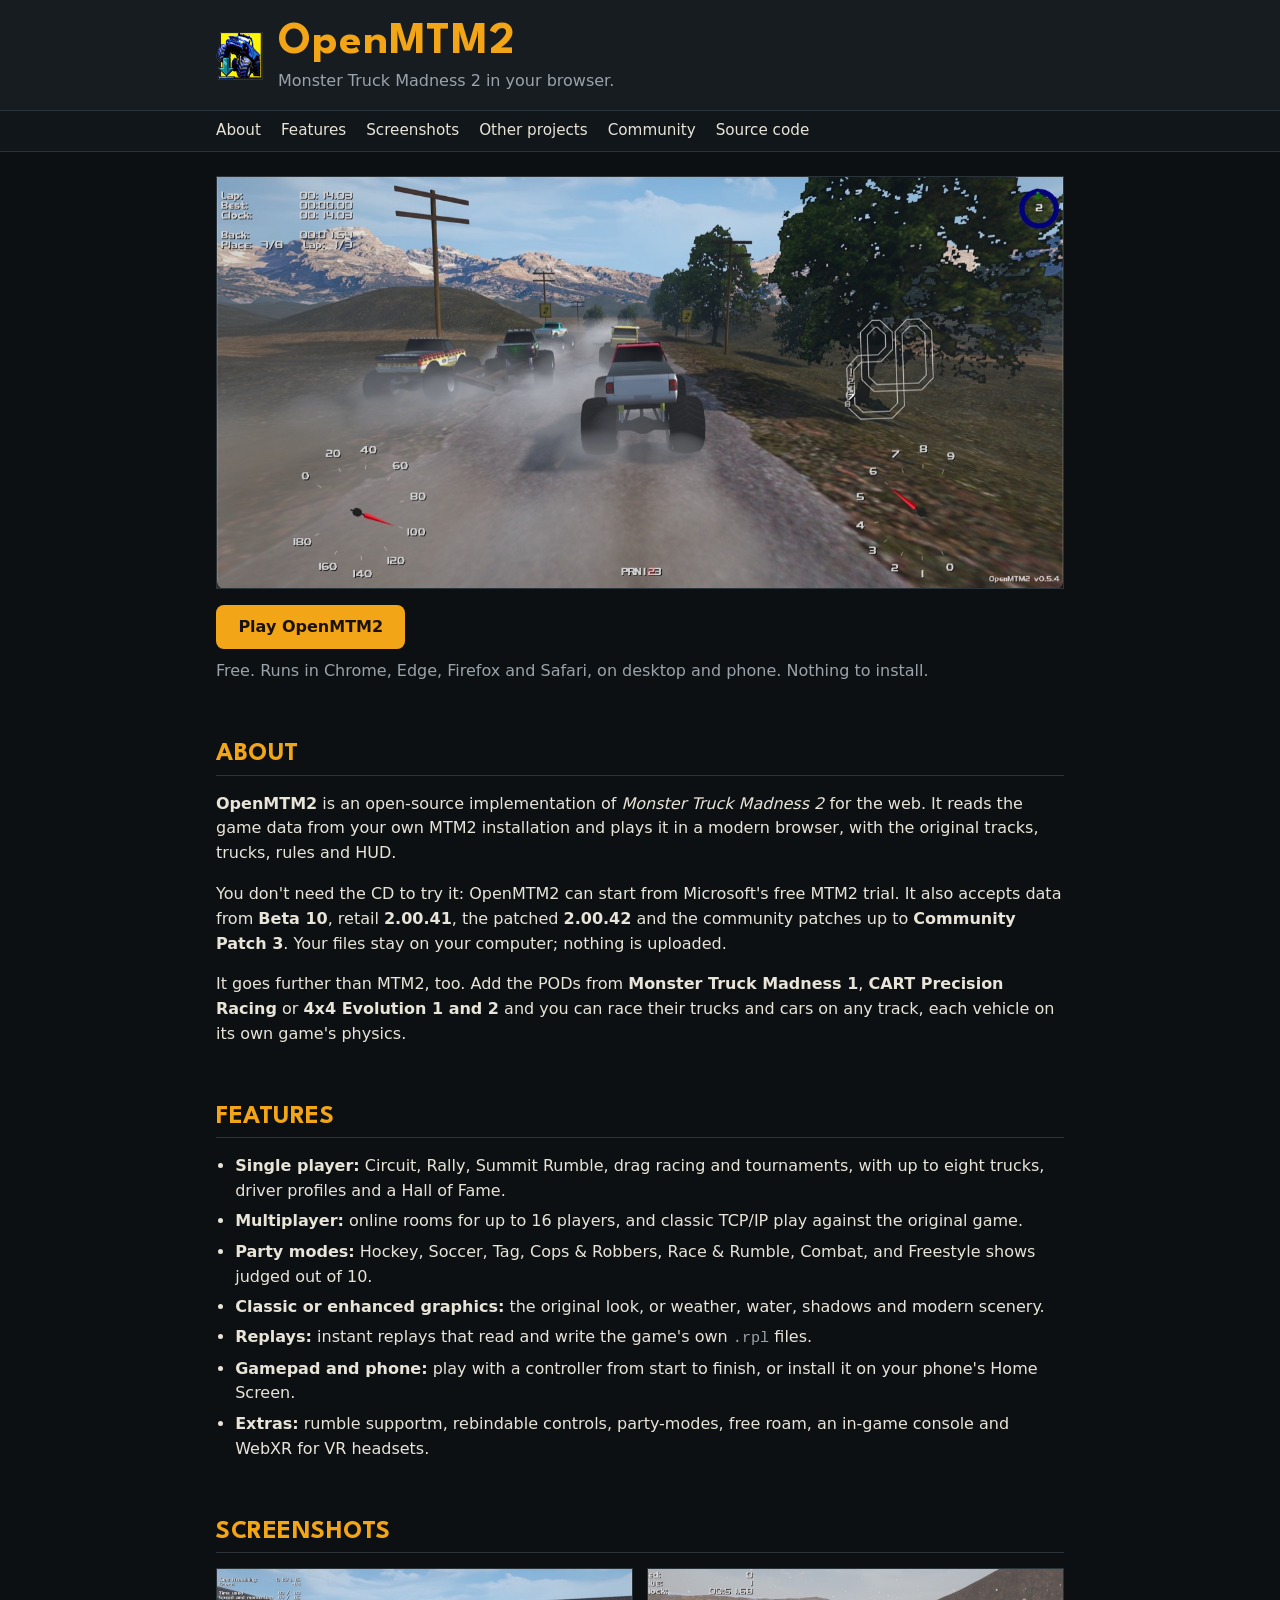
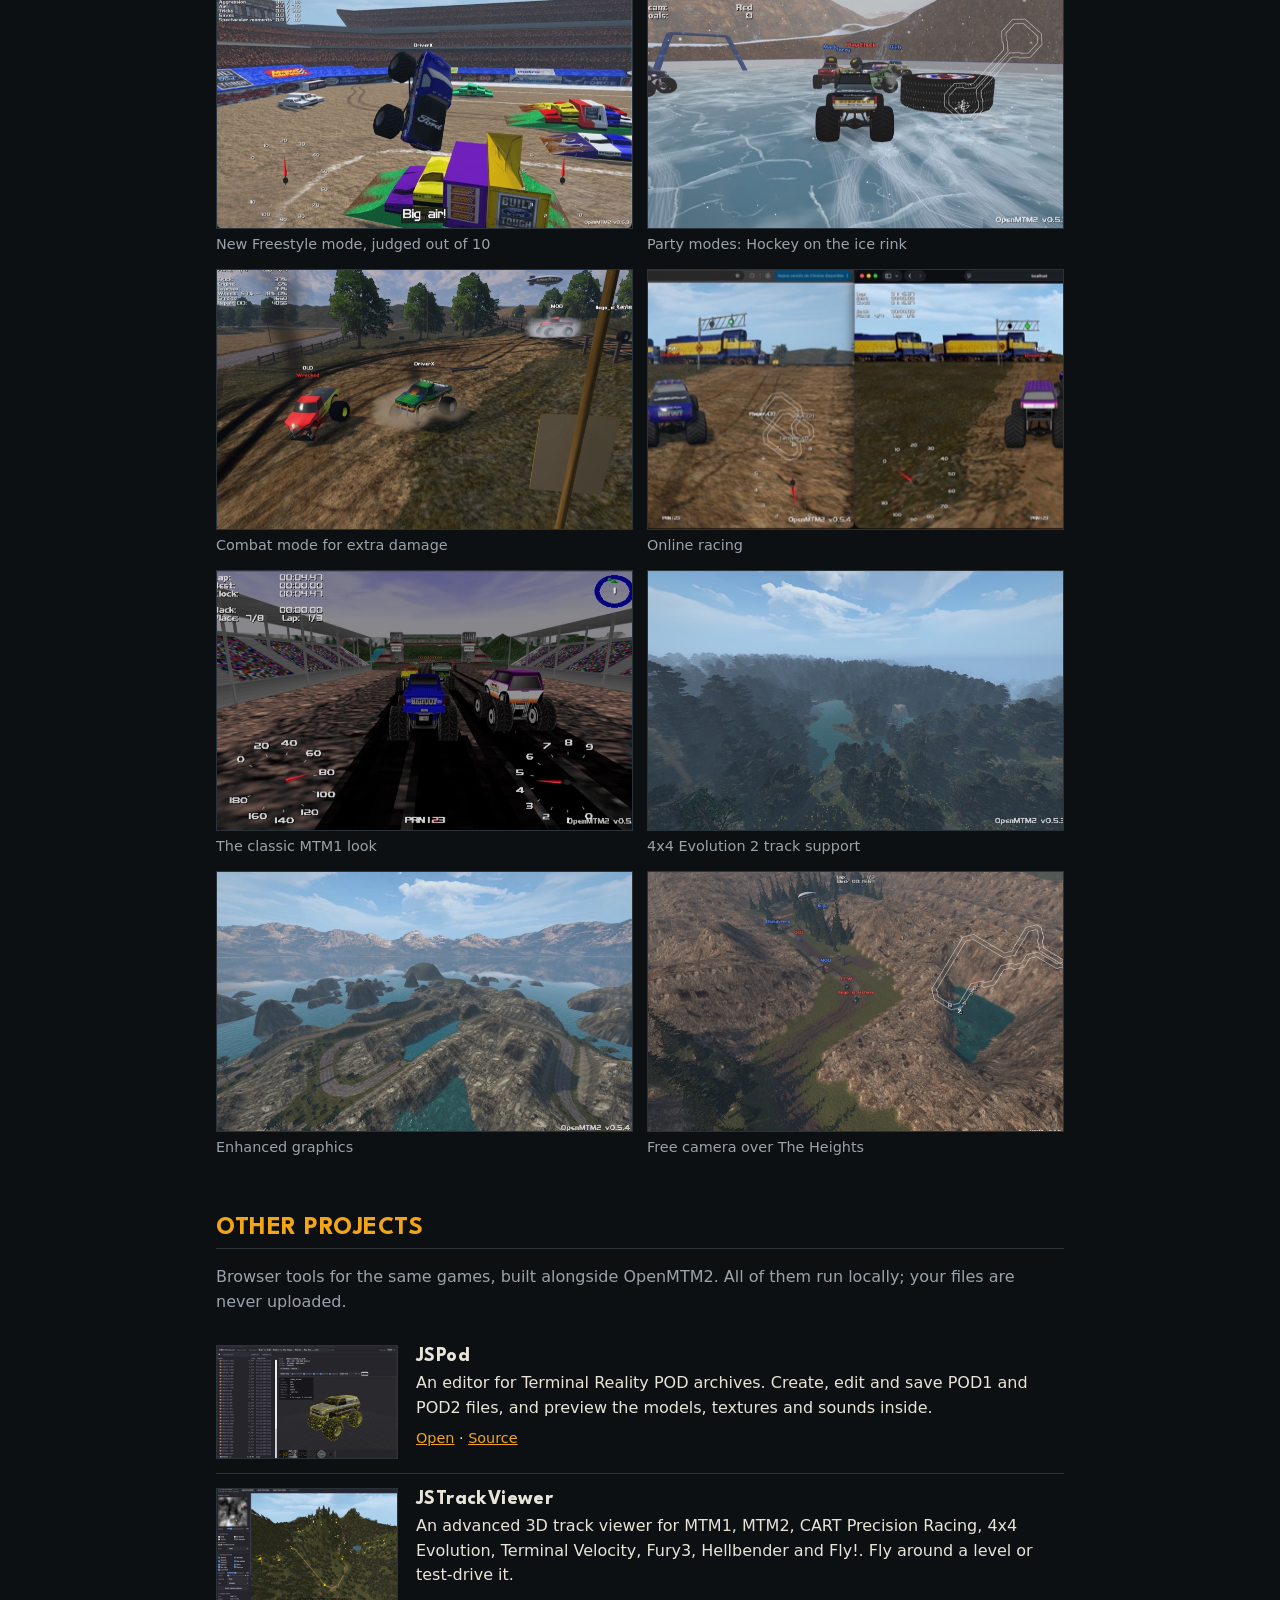
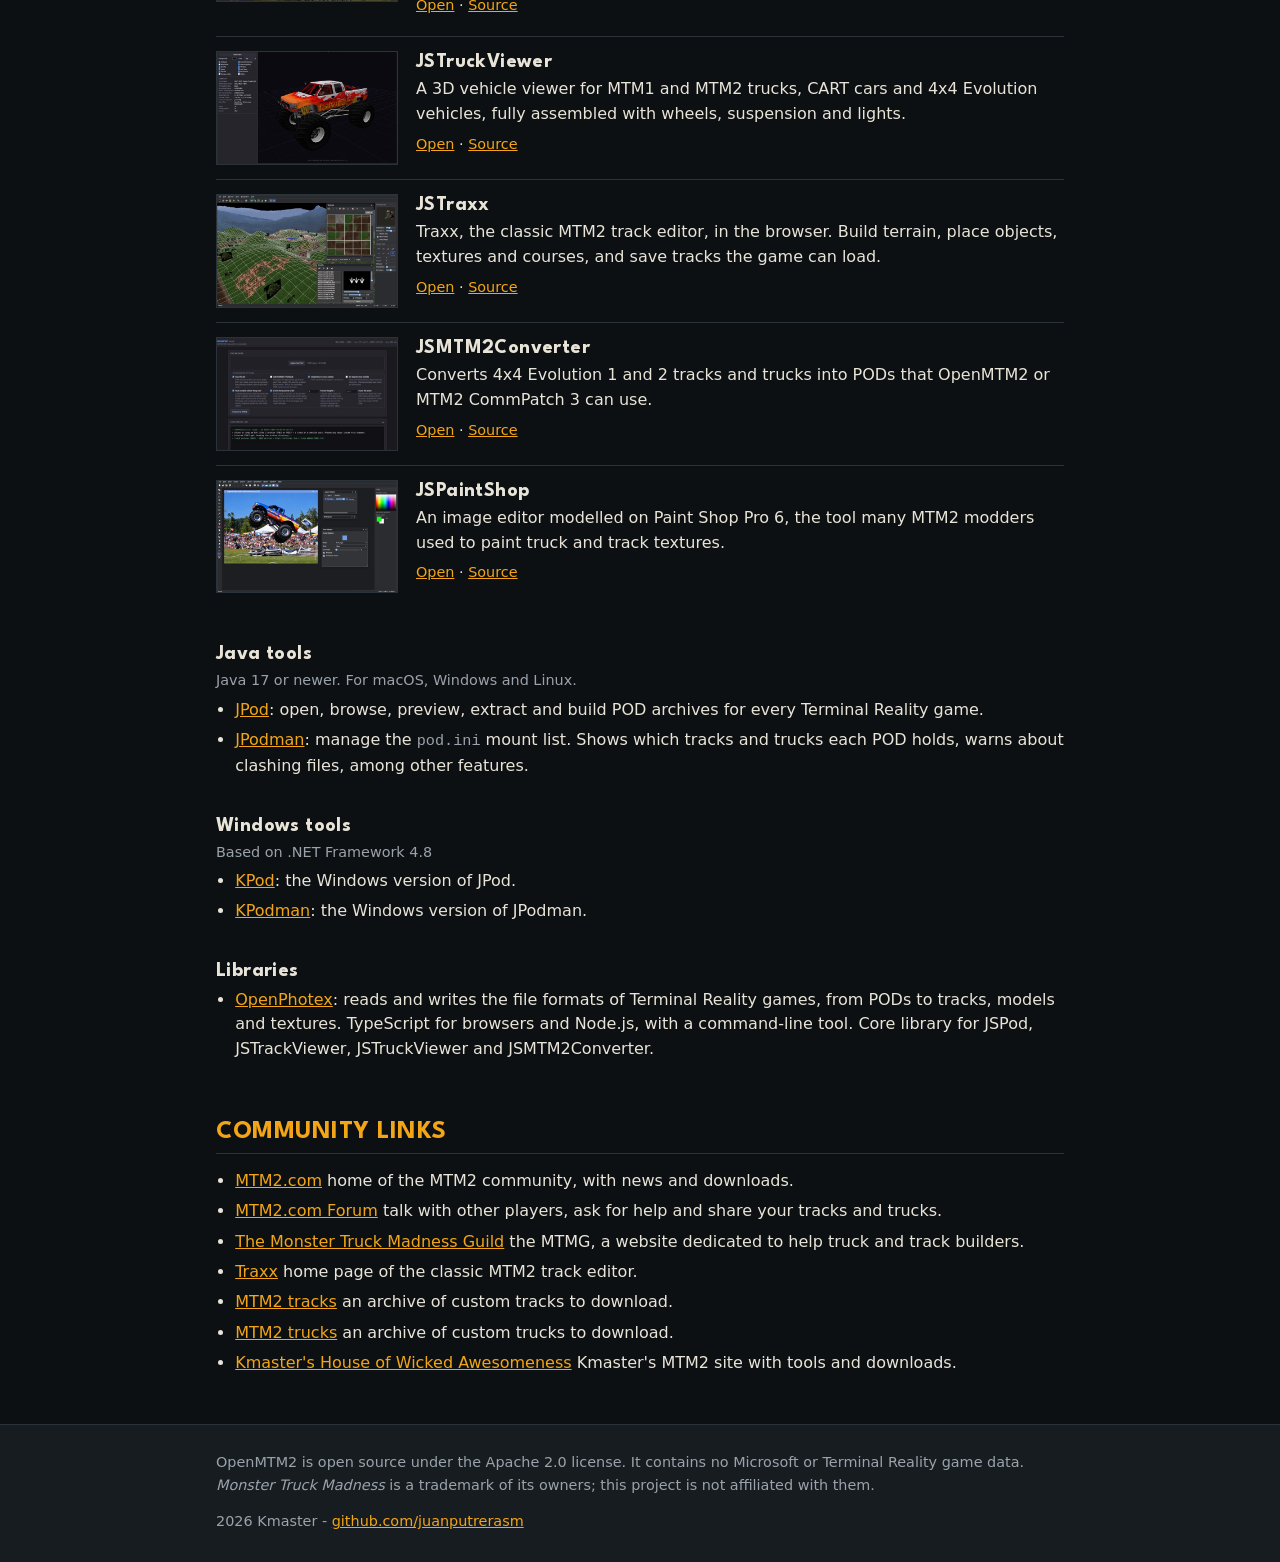
<file: index.html>
<!doctype html>
<html lang="en">
<head>
<meta charset="utf-8">
<meta name="viewport" content="width=device-width, initial-scale=1">
<title>OpenMTM2: Monster Truck Madness 2 in your browser</title>
<meta name="description" content="OpenMTM2 is a free, open-source, clean-room implementation of Monster Truck Madness 2 that runs in your web browser. Single player, online multiplayer and party modes, plus tracks and vehicles from MTM1, CART Precision Racing and 4x4 Evolution.">
<meta name="keywords" content="OpenMTM2, Monster Truck Madness 2, MTM2, Monster Truck Madness, Terminal Reality, CART Precision Racing, 4x4 Evolution, browser game, open source, POD editor, Traxx, track editor">
<meta name="author" content="Juan Pablo Utreras">
<meta name="robots" content="index, follow">
<meta name="theme-color" content="#0d1013">
<link rel="canonical" href="https://openmtm2.github.io/">
<link rel="icon" href="img/icon.png">
<link rel="apple-touch-icon" href="img/icon.png">

<meta property="og:type" content="website">
<meta property="og:site_name" content="OpenMTM2">
<meta property="og:title" content="OpenMTM2: Monster Truck Madness 2 in your browser">
<meta property="og:description" content="A free, open-source, clean-room implementation of Monster Truck Madness 2 for the web. Bring your own game data or start from the free trial.">
<meta property="og:url" content="https://openmtm2.github.io/">
<meta property="og:image" content="https://openmtm2.github.io/img/race.jpg">
<meta property="og:image:width" content="1280">
<meta property="og:image:height" content="623">
<meta property="og:image:alt" content="An eight-truck race in OpenMTM2">
<meta name="twitter:card" content="summary_large_image">
<meta name="twitter:title" content="OpenMTM2: Monster Truck Madness 2 in your browser">
<meta name="twitter:description" content="A free, open-source, clean-room implementation of Monster Truck Madness 2 for the web.">
<meta name="twitter:image" content="https://openmtm2.github.io/img/race.jpg">

<script type="application/ld+json">
{
  "@context": "https://schema.org",
  "@graph": [
    {
      "@type": "WebSite",
      "name": "OpenMTM2",
      "url": "https://openmtm2.github.io/"
    },
    {
      "@type": ["VideoGame", "SoftwareApplication"],
      "name": "OpenMTM2",
      "description": "A free, open-source, clean-room implementation of Monster Truck Madness 2 that runs in the web browser.",
      "url": "https://juanputrerasm.github.io/OpenMTM2/",
      "image": "https://openmtm2.github.io/img/race.jpg",
      "applicationCategory": "GameApplication",
      "operatingSystem": "Web browser",
      "genre": "Racing",
      "playMode": ["SinglePlayer", "MultiPlayer"],
      "license": "https://www.apache.org/licenses/LICENSE-2.0",
      "codeRepository": "https://github.com/juanputrerasm/OpenMTM2",
      "author": { "@type": "Person", "name": "Juan Pablo Utreras", "url": "https://github.com/juanputrerasm" },
      "offers": { "@type": "Offer", "price": "0", "priceCurrency": "USD" }
    }
  ]
}
</script>
<link rel="stylesheet" href="style.css">
</head>
<body>

<header class="top">
  <div class="wrap">
    <img src="img/icon.png" alt="" width="48" height="48">
    <div>
      <h1>OpenMTM2</h1>
      <p class="tag">Monster Truck Madness 2 in your browser.</p>
    </div>
  </div>
</header>

<nav class="bar">
  <div class="wrap">
    <a href="#about">About</a>
    <a href="#features">Features</a>
    <a href="#screens">Screenshots</a>
    <a href="#projects">Other projects</a>
    <a href="#community">Community</a>
    <a href="https://github.com/juanputrerasm/OpenMTM2">Source code</a>
  </div>
</nav>

<main class="wrap">

  <p class="hero"><img src="img/race.jpg" alt="An eight-truck race in OpenMTM2 with the enhanced renderer" width="1280" height="623"></p>

  <p class="play">
    <a class="button" href="https://juanputrerasm.github.io/OpenMTM2/">Play OpenMTM2</a>
    <span class="muted">Free. Runs in Chrome, Edge, Firefox and Safari, on desktop and phone. Nothing to install.</span>
  </p>

  <h2 id="about">About</h2>
  <p>
    <b>OpenMTM2</b> is an open-source implementation of <i>Monster Truck Madness 2</i>
    for the web. It reads the game data from your own MTM2 installation and plays it in 
    a modern browser, with the original tracks, trucks, rules and HUD.
  </p>
  <p>
    You don't need the CD to try it: OpenMTM2 can start from Microsoft's free MTM2 trial. It also
    accepts data from <b>Beta 10</b>, retail <b>2.00.41</b>, the patched <b>2.00.42</b> and the
    community patches up to <b>Community Patch 3</b>. Your files stay on your computer; nothing is
    uploaded.
  </p>
  <p>
    It goes further than MTM2, too. Add the PODs from <b>Monster Truck Madness 1</b>,
    <b>CART Precision Racing</b> or <b>4x4 Evolution 1 and 2</b> and you can race their trucks and
    cars on any track, each vehicle on its own game's physics.
  </p>

  <h2 id="features">Features</h2>
  <ul class="features">
    <li><b>Single player:</b> Circuit, Rally, Summit Rumble, drag racing and tournaments, with up to eight trucks, driver profiles and a Hall of Fame.</li>
    <li><b>Multiplayer:</b> online rooms for up to 16 players, and classic TCP/IP play against the original game.</li>
    <li><b>Party modes:</b> Hockey, Soccer, Tag, Cops &amp; Robbers, Race &amp; Rumble, Combat, and Freestyle shows judged out of 10.</li>
    <li><b>Classic or enhanced graphics:</b> the original look, or weather, water, shadows and modern scenery.</li>
    <li><b>Replays:</b> instant replays that read and write the game's own <code>.rpl</code> files.</li>
    <li><b>Gamepad and phone:</b> play with a controller from start to finish, or install it on your phone's Home Screen.</li>
    <li><b>Extras:</b> rumble supportm, rebindable controls, party-modes, free roam, an in-game console and WebXR for VR headsets.</li>
  </ul>

  <h2 id="screens">Screenshots</h2>
  <div class="gallery">
    <figure><a href="img/freestyle.jpg"><img src="img/freestyle.jpg" alt="Freestyle mode" loading="lazy"></a><figcaption>New Freestyle mode, judged out of 10</figcaption></figure>
    <figure><a href="img/hockey.jpg"><img src="img/hockey.jpg" alt="Hockey on ice" loading="lazy"></a><figcaption>Party modes: Hockey on the ice rink</figcaption></figure>
    <figure><a href="img/farm.jpg"><img src="img/farm.jpg" alt="Online race on a farm road 29" loading="lazy"></a><figcaption>Combat mode for extra damage</figcaption></figure>
    <figure><a href="img/multiplayer.jpg"><img src="img/multiplayer.jpg" alt="Two browser windows in the same race" loading="lazy"></a><figcaption>Online racing</figcaption></figure>
    <figure><a href="img/classic.jpg"><img src="img/classic.jpg" alt="Drag race with the classic renderer" loading="lazy"></a><figcaption>The classic MTM1 look</figcaption></figure>
    <figure><a href="img/evo2.jpg"><img src="img/evo2.jpg" alt="A 4x4 Evolution 2 track" loading="lazy"></a><figcaption>4x4 Evolution 2 track support</figcaption></figure>
    <figure><a href="img/scenery.jpg"><img src="img/scenery.jpg" alt="Enhanced scenery from above" loading="lazy"></a><figcaption>Enhanced graphics</figcaption></figure>
    <figure><a href="img/canyon.jpg"><img src="img/canyon.jpg" alt="The Heights track seen from above" loading="lazy"></a><figcaption>Free camera over The Heights</figcaption></figure>
  </div>

  <h2 id="projects">Other projects</h2>
  <p class="muted">Browser tools for the same games, built alongside OpenMTM2. All of them run locally; your files are never uploaded.</p>

  <table class="projects">
    <tr>
      <td class="thumb"><a href="https://juanputrerasm.github.io/JSPod/"><img src="img/jspod.jpg" alt="JSPod" loading="lazy"></a></td>
      <td>
        <h3><a href="https://juanputrerasm.github.io/JSPod/">JSPod</a></h3>
        <p>An editor for Terminal Reality POD archives. Create, edit and save POD1 and POD2 files, and preview the models, textures and sounds inside.</p>
        <p class="links"><a href="https://juanputrerasm.github.io/JSPod/">Open</a> &middot; <a href="https://github.com/juanputrerasm/JSPod">Source</a></p>
      </td>
    </tr>
    <tr>
      <td class="thumb"><a href="https://juanputrerasm.github.io/JSTrackViewer/"><img src="img/jstrackviewer.jpg" alt="JSTrackViewer" loading="lazy"></a></td>
      <td>
        <h3><a href="https://juanputrerasm.github.io/JSTrackViewer/">JSTrackViewer</a></h3>
        <p>An advanced 3D track viewer for MTM1, MTM2, CART Precision Racing, 4x4 Evolution, Terminal Velocity, Fury3, Hellbender and Fly!. Fly around a level or test-drive it.</p>
        <p class="links"><a href="https://juanputrerasm.github.io/JSTrackViewer/">Open</a> &middot; <a href="https://github.com/juanputrerasm/JSTrackViewer">Source</a></p>
      </td>
    </tr>
    <tr>
      <td class="thumb"><a href="https://juanputrerasm.github.io/JSTruckViewer/"><img src="img/jstruckviewer.jpg" alt="JSTruckViewer" loading="lazy"></a></td>
      <td>
        <h3><a href="https://juanputrerasm.github.io/JSTruckViewer/">JSTruckViewer</a></h3>
        <p>A 3D vehicle viewer for MTM1 and MTM2 trucks, CART cars and 4x4 Evolution vehicles, fully assembled with wheels, suspension and lights.</p>
        <p class="links"><a href="https://juanputrerasm.github.io/JSTruckViewer/">Open</a> &middot; <a href="https://github.com/juanputrerasm/JSTruckViewer">Source</a></p>
      </td>
    </tr>
    <tr>
      <td class="thumb"><a href="https://juanputrerasm.github.io/JSTraxx/"><img src="img/jstraxx.jpg" alt="JSTraxx" loading="lazy"></a></td>
      <td>
        <h3><a href="https://juanputrerasm.github.io/JSTraxx/">JSTraxx</a></h3>
        <p>Traxx, the classic MTM2 track editor, in the browser. Build terrain, place objects, textures and courses, and save tracks the game can load.</p>
        <p class="links"><a href="https://juanputrerasm.github.io/JSTraxx/">Open</a> &middot; <a href="https://github.com/juanputrerasm/JSTraxx">Source</a></p>
      </td>
    </tr>
    <tr>
      <td class="thumb"><a href="https://juanputrerasm.github.io/JSMTM2Converter/"><img src="img/jsmtm2converter.jpg" alt="JSMTM2Converter" loading="lazy"></a></td>
      <td>
        <h3><a href="https://juanputrerasm.github.io/JSMTM2Converter/">JSMTM2Converter</a></h3>
        <p>Converts 4x4 Evolution 1 and 2 tracks and trucks into PODs that OpenMTM2 or MTM2 CommPatch 3 can use.</p>
        <p class="links"><a href="https://juanputrerasm.github.io/JSMTM2Converter/">Open</a> &middot; <a href="https://github.com/juanputrerasm/JSMTM2Converter">Source</a></p>
      </td>
    </tr>
    <tr>
      <td class="thumb"><a href="https://juanputrerasm.github.io/JSPaintShop/"><img src="img/jspaintshop.jpg" alt="JSPaintShop" loading="lazy"></a></td>
      <td>
        <h3><a href="https://juanputrerasm.github.io/JSPaintShop/">JSPaintShop</a></h3>
        <p>An image editor modelled on Paint Shop Pro 6, the tool many MTM2 modders used to paint truck and track textures.</p>
        <p class="links"><a href="https://juanputrerasm.github.io/JSPaintShop/">Open</a> &middot; <a href="https://github.com/juanputrerasm/JSPaintShop">Source</a></p>
      </td>
    </tr>
  </table>

  <h3 class="list-head">Java tools</h3>
  <p class="muted small">Java 17 or newer. For macOS, Windows and Linux.</p>
  <ul class="plain">
    <li><a href="https://github.com/juanputrerasm/JPod">JPod</a>: open, browse, preview, extract and build POD archives for every Terminal Reality game.</li>
    <li><a href="https://github.com/juanputrerasm/JPodman">JPodman</a>: manage the <code>pod.ini</code> mount list. Shows which tracks and trucks each POD holds, warns about clashing files, among other features.</li>
  </ul>

  <h3 class="list-head">Windows tools</h3>
  <p class="muted small">Based on .NET Framework 4.8</p>
  <ul class="plain">
    <li><a href="https://github.com/juanputrerasm/KPod">KPod</a>: the Windows version of JPod.</li>
    <li><a href="https://github.com/juanputrerasm/KPodman">KPodman</a>: the Windows version of JPodman.</li>
  </ul>

  <h3 class="list-head">Libraries</h3>
  <ul class="plain">
    <li><a href="https://github.com/juanputrerasm/OpenPhotex">OpenPhotex</a>: reads and writes the file formats of Terminal Reality games, from PODs to tracks, models and textures. TypeScript for browsers and Node.js, with a command-line tool. Core library for JSPod, JSTrackViewer, JSTruckViewer and JSMTM2Converter.</li>
  </ul>

  <h2 id="community">Community Links</h2>
  <ul class="plain">
    <li><a href="https://mtm2.com/">MTM2.com</a> home of the MTM2 community, with news and downloads.</li>
    <li><a href="https://forum.mtm2.com/">MTM2.com Forum</a> talk with other players, ask for help and share your tracks and trucks.</li>
    <li><a href="https://mtm2.com/~mtmg/index.php">The Monster Truck Madness Guild</a> the MTMG, a website dedicated to help truck and track builders.</li>
    <li><a href="https://mtm2.com/%7Etraxx/index.shtml">Traxx</a> home page of the classic MTM2 track editor.</li>
    <li><a href="https://mtm2.com/~tracks/tracks.php">MTM2 tracks</a> an archive of custom tracks to download.</li>
    <li><a href="https://mtm2.com/~trucks/trucks.php">MTM2 trucks</a> an archive of custom trucks to download.</li>
    <li><a href="https://mtm2.com/%7Ekmaster/">Kmaster's House of Wicked Awesomeness</a> Kmaster's MTM2 site with tools and downloads.</li>
  </ul>

</main>

<footer>
  <div class="wrap">
    <p>
      OpenMTM2 is open source under the Apache 2.0 license. It contains no Microsoft or Terminal
      Reality game data. <i>Monster Truck Madness</i> is a trademark of its owners; this project is
      not affiliated with them.
    </p>
    <p>2026 Kmaster - <a href="https://github.com/juanputrerasm">github.com/juanputrerasm</a></p>
  </div>
</footer>

</body>
</html>
</file>
<file: style.css>
/* Colors and fonts from OpenMTM2 (styles/base.css). */
:root {
  --bg: #0d1013;
  --panel: #171c21;
  --panel-edge: #2a323a;
  --text: #e8e4d8;
  --muted: #9aa3ab;
  --accent: #f2a516;
  --accent-text: #1a1206;
  color-scheme: dark;
}

/* League Spartan (SIL OFL 1.1, fonts/OFL.txt), for headings only. */
@font-face {
  font-family: "League Spartan"; font-style: normal; font-weight: 100 900; font-display: swap;
  src: url("fonts/league-spartan-latin-ext.woff2") format("woff2");
  unicode-range: U+0100-02BA, U+02BD-02C5, U+02C7-02CC, U+02CE-02D7, U+02DD-02FF, U+1E00-1E9F, U+2C60-2C7F, U+A720-A7FF;
}
@font-face {
  font-family: "League Spartan"; font-style: normal; font-weight: 100 900; font-display: swap;
  src: url("fonts/league-spartan-latin.woff2") format("woff2");
  unicode-range: U+0000-00FF, U+0131, U+0152-0153, U+02BB-02BC, U+02C6, U+02DA, U+02DC, U+2000-206F, U+20AC, U+2122, U+2212;
}

* { box-sizing: border-box; }

body {
  margin: 0;
  background: var(--bg);
  color: var(--text);
  font: 16px/1.55 "Trebuchet MS", "Segoe UI", system-ui, sans-serif;
}

.wrap { max-width: 880px; margin: 0 auto; padding: 0 16px; }

a { color: var(--accent); }
a:hover { color: #ffc24d; }
img { max-width: 100%; height: auto; display: block; }
code { font-size: 0.95em; color: var(--muted); }
.muted { color: var(--muted); }

h1, h2, h3 {
  font-family: "League Spartan", "Arial Black", Arial, sans-serif;
  letter-spacing: 0.02em;
  line-height: 1.1;
}
h2 {
  color: var(--accent);
  text-transform: uppercase;
  font-size: 1.6rem;
  margin: 2.2em 0 0.6em;
  padding-bottom: 6px;
  border-bottom: 1px solid var(--panel-edge);
}

/* Header and menu bar */
.top { background: var(--panel); border-bottom: 1px solid var(--panel-edge); }
.top .wrap { display: flex; align-items: center; gap: 14px; padding-top: 18px; padding-bottom: 16px; }
.top h1 { margin: 0; color: var(--accent); font-size: clamp(2rem, 6vw, 2.8rem); }
.top .tag { margin: 2px 0 0; color: var(--muted); }

.bar { background: #11161a; border-bottom: 1px solid var(--panel-edge); }
.bar .wrap { display: flex; flex-wrap: wrap; gap: 4px 20px; padding-top: 8px; padding-bottom: 8px; font-size: 0.95rem; }
.bar a { color: var(--text); text-decoration: none; }
.bar a:hover { color: var(--accent); text-decoration: underline; }

/* Hero and play button */
.hero { margin: 24px 0 0; }
.hero img { border: 1px solid var(--panel-edge); }

.play { display: flex; flex-wrap: wrap; align-items: center; gap: 10px 16px; margin: 16px 0 0; }
.button {
  display: inline-block;
  padding: 0.6em 1.4em;
  border-radius: 8px;
  background: var(--accent);
  color: var(--accent-text);
  font-weight: bold;
  text-decoration: none;
}
.button:hover { background: #ffb933; color: var(--accent-text); }

.features { padding-left: 1.2em; }
.features li { margin: 0.35em 0; }

/* Screenshots */
.gallery { display: grid; grid-template-columns: repeat(2, 1fr); gap: 14px; }
.gallery figure { margin: 0; }
.gallery img { border: 1px solid var(--panel-edge); aspect-ratio: 16 / 10; object-fit: cover; width: 100%; }
.gallery figcaption { font-size: 0.9rem; color: var(--muted); margin-top: 4px; }

/* Other projects */
.projects { width: 100%; border-collapse: collapse; }
.projects td { vertical-align: top; padding: 14px 0; border-top: 1px solid var(--panel-edge); }
.projects tr:first-child td { border-top: 0; }
.projects .thumb { width: 200px; padding-right: 18px; }
.projects .thumb img, .noimg {
  width: 200px; aspect-ratio: 16 / 10; object-fit: cover; border: 1px solid var(--panel-edge);
}
.noimg {
  display: grid; place-items: center;
  background: var(--panel); color: var(--muted);
  font: 600 1rem "League Spartan", Arial, sans-serif; text-decoration: none;
}
.projects h3 { margin: 0 0 4px; font-size: 1.25rem; }
.projects h3 a { color: var(--text); text-decoration: none; }
.projects h3 a:hover { color: var(--accent); }
.projects p { margin: 0 0 6px; }
.projects .links { font-size: 0.9rem; }

.list-head { margin: 1.8em 0 0.2em; font-size: 1.25rem; }
.small { font-size: 0.9rem; margin: 0 0 6px; }
.plain { padding-left: 1.2em; margin: 0; }
.plain li { margin: 0.35em 0; }

footer { margin-top: 48px; background: var(--panel); border-top: 1px solid var(--panel-edge); color: var(--muted); font-size: 0.9rem; }
footer .wrap { padding-top: 12px; padding-bottom: 16px; }

@media (max-width: 600px) {
  .gallery { grid-template-columns: 1fr; }
  .projects .thumb { width: 120px; padding-right: 12px; }
  .projects .thumb img, .noimg { width: 120px; }
}
</file>
